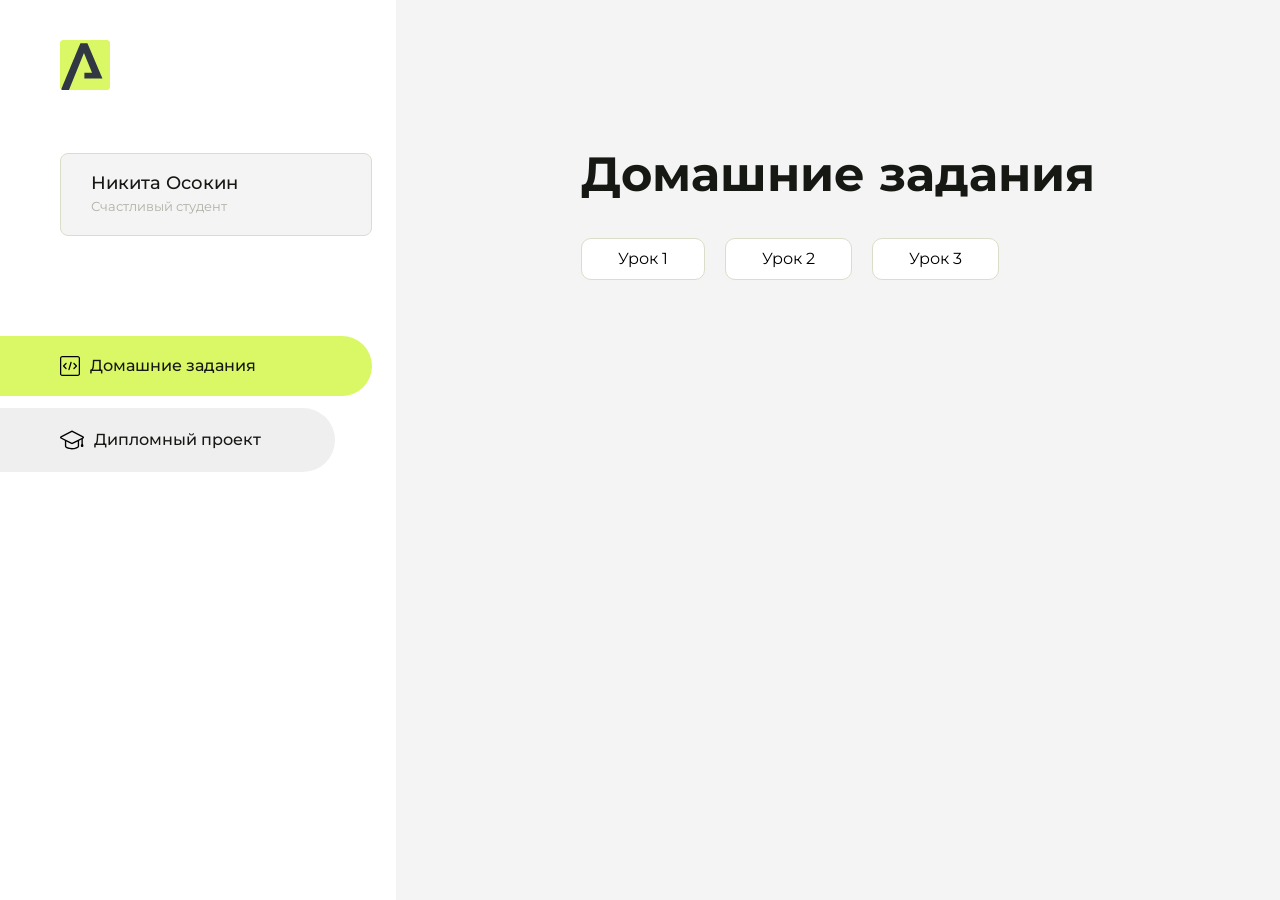
<file: index.html>
<!DOCTYPE html>
<html lang="en">
<head>
    <meta charset="UTF-8">
    <meta name="viewport" content="width=device-width, initial-scale=1.0">
    <title>Домашняя работа</title>
    <link rel="shortcut icon" href="src/logo.ico" type="image/x-icon">
    <link rel="preconnect" href="https://fonts.googleapis.com">
    <link rel="preconnect" href="https://fonts.gstatic.com" crossorigin>
    <link href="https://fonts.googleapis.com/css2?family=Montserrat:wght@400;500;700&family=Rubik:wght@500&display=swap"
          rel="stylesheet">
    <link rel="stylesheet" href="src/style.css">
</head>
<body id="body">
<div class="overlay" id="overlay"></div>
<div class="layout">
    <div class="burger" id="burger">
        <svg viewBox="0 0 24 24" fill="none" xmlns="http://www.w3.org/2000/svg">
            <g id="SVGRepo_bgCarrier" stroke-width="0"></g>
            <g id="SVGRepo_tracerCarrier" stroke-linecap="round" stroke-linejoin="round"></g>
            <g id="SVGRepo_iconCarrier">
                <path d="M4 18L20 18" stroke="#DAF765" stroke-width="2" stroke-linecap="round"></path>
                <path d="M4 12L20 12" stroke="#DAF765" stroke-width="2" stroke-linecap="round"></path>
                <path d="M4 6L20 6" stroke="#DAF765" stroke-width="2" stroke-linecap="round"></path>
            </g>
        </svg>
    </div>
    <aside class="sidebar" id="sidebar">
        <div class="sidebar__inner">
            <div class="logo">
                <svg width="50" height="50" viewBox="0 0 50 50" fill="none" xmlns="http://www.w3.org/2000/svg">
                    <g clip-path="url(#clip0_513_74730)">
                        <path d="M46.17 -0.257004H3.83C1.57281 -0.257004 -0.257 1.57281 -0.257 3.83V46.17C-0.257 48.4272 1.57281 50.257 3.83 50.257H46.17C48.4272 50.257 50.257 48.4272 50.257 46.17V3.83C50.257 1.57281 48.4272 -0.257004 46.17 -0.257004Z"
                              fill="#DAF765"/>
                        <path d="M24.375 38.4H42.461L27.441 3.1585H20.4355C20.4355 3.1585 6.7895 35.881 1.1945 49.294C2.015 50.0275 3.0945 50.257 3.6945 50.257H8.8445L23.954 13.07L32.0465 32.8285H24.375V38.4Z"
                              fill="#323843"/>
                    </g>
                    <defs>
                        <clipPath id="clip0_513_74730">
                            <rect width="50" height="50" fill="white"/>
                        </clipPath>
                    </defs>
                </svg>
            </div>
            <div class="sidebar__user">
                <div class="sidebar__name">Никита Осокин</div>
                <div class="sidebar__text">Счастливый студент</div>
            </div>
            <div class="sidebar__tabs">
                <div class="sidebar__item">
                    <button class="sidebar__button active" id="tasks">
                        <svg xmlns="http://www.w3.org/2000/svg" width="20" height="20" viewBox="0 0 20 20" fill="none">
                            <g clip-path="url(#clip0_704_74543)">
                                <path d="M17.7083 20H2.29167C1.0275 20 0 18.9725 0 17.7083V2.29167C0 1.0275 1.0275 0 2.29167 0H17.7083C18.9725 0 20 1.0275 20 2.29167V17.7083C20 18.9725 18.9725 20 17.7083 20ZM2.29167 1.25C1.7175 1.25 1.25 1.7175 1.25 2.29167V17.7083C1.25 18.2825 1.7175 18.75 2.29167 18.75H17.7083C18.2825 18.75 18.75 18.2825 18.75 17.7083V2.29167C18.75 1.7175 18.2825 1.25 17.7083 1.25H2.29167Z"
                                      fill="black"/>
                                <path d="M6.04167 13.125C5.88167 13.125 5.72167 13.0642 5.6 12.9417L3.1 10.4417C2.85583 10.1975 2.85583 9.80167 3.1 9.5575L5.6 7.0575C5.84417 6.81333 6.24 6.81333 6.48417 7.0575C6.72833 7.30167 6.72833 7.6975 6.48417 7.94167L4.42583 10L6.48417 12.0583C6.72833 12.3025 6.72833 12.6983 6.48417 12.9425C6.36167 13.0642 6.20167 13.125 6.04167 13.125Z"
                                      fill="black"/>
                                <path d="M8.95833 14.1667C8.9 14.1667 8.84 14.1583 8.78167 14.1417C8.45083 14.0442 8.26083 13.6967 8.35833 13.3658L10.4417 6.28251C10.5392 5.95084 10.8892 5.76417 11.2175 5.85917C11.5483 5.95667 11.7383 6.30417 11.6408 6.63501L9.5575 13.7183C9.47833 13.9908 9.22833 14.1667 8.95833 14.1667Z"
                                      fill="black"/>
                                <path d="M13.9583 13.125C13.7983 13.125 13.6383 13.0642 13.5167 12.9417C13.2725 12.6975 13.2725 12.3017 13.5167 12.0575L15.575 9.99916L13.5167 7.94083C13.2725 7.69666 13.2725 7.30083 13.5167 7.05666C13.7608 6.81249 14.1567 6.81249 14.4008 7.05666L16.9008 9.55666C17.145 9.80083 17.145 10.1967 16.9008 10.4408L14.4008 12.9408C14.2783 13.0642 14.1183 13.125 13.9583 13.125Z"
                                      fill="black"/>
                            </g>
                            <defs>
                                <clipPath id="clip0_704_74543">
                                    <rect width="20" height="20" fill="white"/>
                                </clipPath>
                            </defs>
                        </svg>
                        <span>Домашние задания</span></button>
                </div>
                <div class="sidebar__item">
                    <button class="sidebar__button" id="diplom">
                        <svg xmlns="http://www.w3.org/2000/svg" width="24" height="24" viewBox="0 0 24 24" fill="none">
                            <g clip-path="url(#clip0_704_74553)">
                                <path d="M23.2628 10.5971C23.7176 10.365 24 9.90375 24 9.39337C24 8.883 23.7176 8.42175 23.2628 8.18962L12.6135 2.75362C12.2291 2.55824 11.7705 2.55787 11.3854 2.75399L0.736875 8.19C0.282375 8.42175 0 8.883 0 9.39337C0 9.90375 0.282375 10.365 0.736875 10.5971L4.89038 12.7177V18.2074C4.89038 19.8154 8.412 21.393 12 21.393C15.5884 21.393 19.1096 19.815 19.1096 18.2074V12.7174L21.4609 11.517V15.8017L20.901 17.2305C20.7409 17.6389 20.7934 18.0994 21.0405 18.4616C21.2876 18.8246 21.6979 19.041 22.1366 19.041C22.5754 19.041 22.9852 18.8246 23.2324 18.462C23.4795 18.099 23.532 17.6385 23.3719 17.2301L22.8124 15.8021V10.827L23.2628 10.5971ZM17.7623 18.1721C17.6198 18.6375 15.3491 20.0419 12 20.0419C8.65088 20.0419 6.38025 18.6375 6.2415 18.2074V12.3037L6.23887 12.3019C6.23812 12.057 6.1065 11.8207 5.87325 11.7019L1.3515 9.39337L12 3.95737L22.6489 9.39337L12 14.8294L5.87325 11.7019C5.54063 11.5331 4.6695 11.6674 4.5 12C4.33012 12.3322 4.55813 12.5479 4.89038 12.7177L11.3857 16.0331C11.5781 16.1314 11.7889 16.1805 12 16.1805C12.2107 16.1805 12.4222 16.1314 12.6146 16.0331L17.7593 13.407L17.7623 18.1721Z"
                                      fill="black"/>
                            </g>
                            <defs>
                                <clipPath id="clip0_704_74553">
                                    <rect width="24" height="24" fill="white"/>
                                </clipPath>
                            </defs>
                        </svg>
                        <span>Дипломный проект</span></button>
                </div>
            </div>
        </div>

    </aside>
    <div class="content">
        <div class="container">
            <div class="content__block" id="tasksBlock">
                <div class="content__title">Домашние задания</div>
                <ul class="content__list">
                    <li class="content__list-item">
                        <a href="Hello Araken.ru/index.html">Урок 1</a>
                    </li>
                    <li class="content__list-item">
                        <a href="lesson3">Урок 2</a>
                    </li>
                    <li class="content__list-item">
                        <a href="Практика по таблицам">Урок 3</a>
                    </li>
                </ul>
            </div>
            <div class="content__block hidden" id="diplomBlock">
                <div class="content__title">Дипломный проект</div>
                <div class="content__list-diplom">
                    <a href="ПАПКА-С-НОМЕРОМ-УРОКА">Ссылка на ДЗ</a>
                </div>
                <div class="content__decor">
                    <div class="content__decor-text">Давай проверим, чему ты научился!</div>
                    <div class="content__decor-img">
                        <img src="src/decor.png" alt="decor">
                    </div>
                </div>
            </div>
        </div>
    </div>
</div>
<script src="src/index.js"></script>
</body>
</html>
</file>
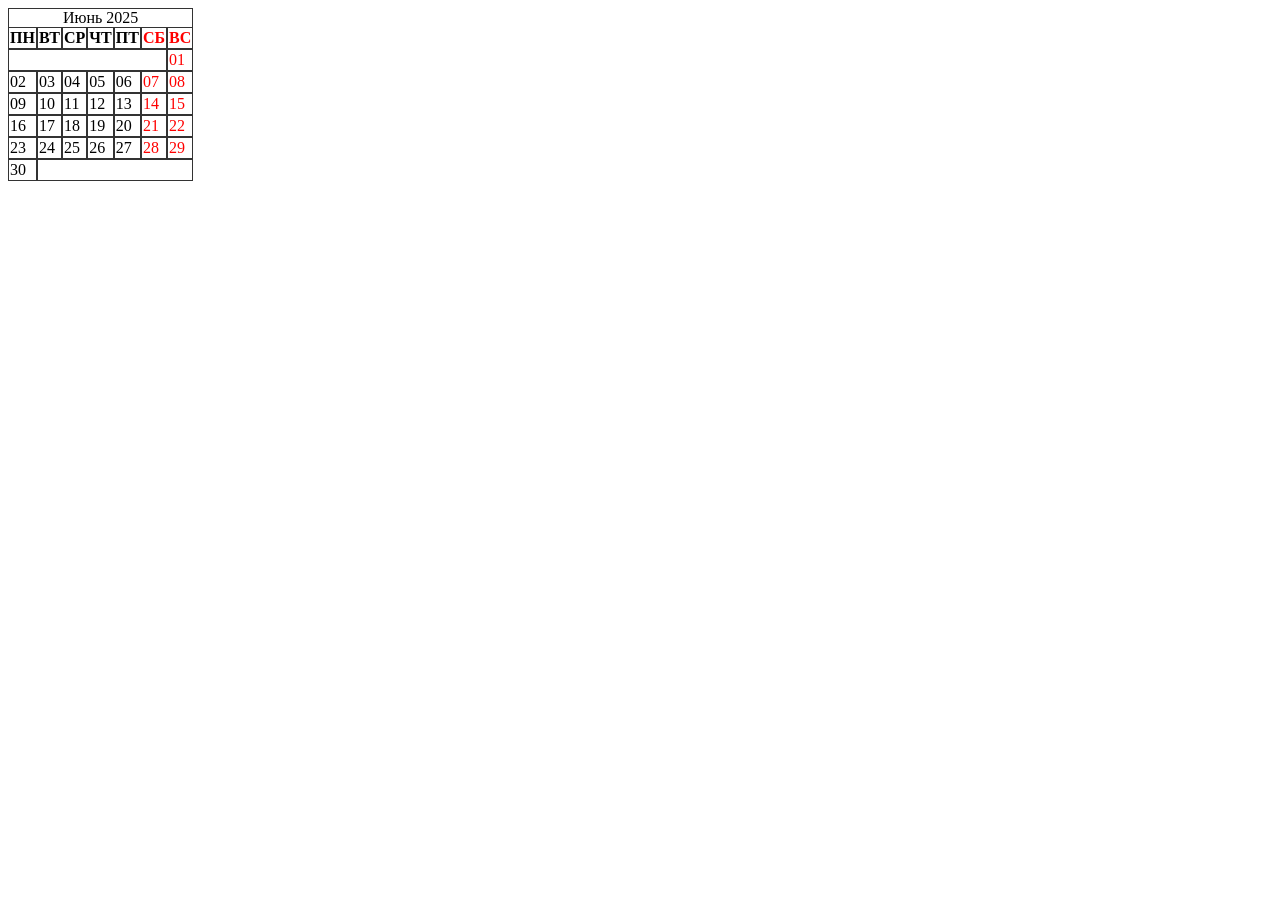
<file: Практика по таблицам/index.html>
<!DOCTYPE html>
<html lang="ru">
	<head>
		<meta charset="UTF-8" />
		<meta name="viewport" content="width=device-width, initial-scale=1.0" />
		<title>Таблицы</title>
		<link rel="stylesheet" href="./css/style.css" />
	</head>
	<body>
		<table>
			<caption>
				Июнь 2025
			</caption>
			<tr>
				<th>ПН</th>
				<th>ВТ</th>
				<th>СР</th>
				<th>ЧТ</th>
				<th>ПТ</th>
				<th class="weekend">СБ</th>
				<th class="weekend">ВС</th>
			</tr>
			<tr>
				<td colspan="6"></td>
				<td class="weekend">01</td>
			</tr>
			<tr>
				<td>02</td>
				<td>03</td>
				<td>04</td>
				<td>05</td>
				<td>06</td>
				<td class="weekend">07</td>
				<td class="weekend">08</td>
			</tr>
			<tr>
				<td>09</td>
				<td>10</td>
				<td>11</td>
				<td>12</td>
				<td>13</td>
				<td class="weekend">14</td>
				<td class="weekend">15</td>
			</tr>
			<tr>
				<td>16</td>
				<td>17</td>
				<td>18</td>
				<td>19</td>
				<td>20</td>
				<td class="weekend">21</td>
				<td class="weekend">22</td>
			</tr>
			<tr>
				<td>23</td>
				<td>24</td>
				<td>25</td>
				<td>26</td>
				<td>27</td>
				<td class="weekend">28</td>
				<td class="weekend">29</td>
			</tr>
			<tr>
				<td>30</td>
				<td colspan="6"></td>
			</tr>
		</table>
	</body>
</html>
</file>
<file: src/style.css>
*{padding: 0;margin: 0;border: 0;}
*,*:before,*:after{-webkit-box-sizing: border-box;box-sizing: border-box;}
:focus,:active{outline: none;}
a:focus,a:active{outline: none;}
nav,footer,header,aside{display: block;}
html,body{
    height:100%;width:100%;
    font-size:100%;line-height:1;-ms-text-size-adjust:100%;-moz-text-size-adjust:100%;-webkit-text-size-adjust:100%;}
input,button,textarea{font-family:inherit;}
input::-ms-clear{display: none;}
button{cursor: pointer;}
button::-moz-focus-inner{padding:0;border:0;}
a,a:visited{text-decoration: none;}
a:hover{text-decoration: none;}
ul li{list-style: none;}
img{vertical-align: top;}
h1,h2,h3,h4,h5,h6{font-size:inherit;font-weight: inherit;}
a{color:inherit;}



body {
    font-family: "Montserrat",SansSerif;
    color: black;
}

body.overflow {
    overflow: hidden;
}



.layout {
    display: -webkit-box;
    display: -ms-flexbox;
    display: flex;
    min-height: 100vh;
}

.sidebar {
    padding: 40px 24px 40px 0;
    -ms-flex-negative: 0;
    flex-shrink: 0;
    background-color: white;
}



.content {
    -webkit-box-flex: 1;
    -ms-flex-positive: 1;
    flex-grow: 1;
    background-color: #F4F4F4;
}

.container {
    display: -webkit-box;
    display: -ms-flexbox;
    display: flex;
    -webkit-box-orient: vertical;
    -webkit-box-direction: normal;
    -ms-flex-direction: column;
    flex-direction: column;
    -webkit-box-pack: center;
    -ms-flex-pack: center;
    justify-content: center;
    -webkit-box-align: center;
    -ms-flex-align: center;
    align-items: center;
    padding: 150px 60px 80px 60px;
}


.logo {
    margin-left: 60px;
    margin-bottom: 60px;
}

.sidebar__user {
    background-color: #F4F4F4;
    padding: 20px 30px;
    margin-left: 60px;
    margin-bottom: 100px;
    border-radius: 8px;
    border: 1px solid #DADEC9;
}

.sidebar__name {
    color:#161814;
    font-size: 18px;
    font-weight: 500;
    margin-bottom: 6px;
}

.sidebar__text {
    color: #AFB1A7;
    font-size: 13px;
    font-weight: 400;
    line-height: 130%; /* 16.9px */
}

.sidebar__item {
    width: 372px;
}

.sidebar__button {
    display: -webkit-box;
    display: -ms-flexbox;
    display: flex;
    -webkit-box-align: center;
    -ms-flex-align: center;
    align-items: center;
    gap: 10px;
    padding: 20px 60px;
    margin-bottom: 12px;
    border-radius: 0px 100px 100px 0px;
    -webkit-transition: all .5s;
    -o-transition: all .5s;
    transition: all .5s;
    cursor: pointer;
    width: 90%;
    color:#161814;
    font-size: 16px;
    font-weight: 500;
}

.sidebar__button.active , .sidebar__button:hover {
    width: 100%;
    background-color: #DAF765;
}


.content__title {
    color: #161814;
    font-size: 48px;
    font-weight: 700;
    margin-bottom: 40px;
}

.content__list {
    display: -webkit-box;
    display: -ms-flexbox;
    display: flex;
    -webkit-box-align: center;
    -ms-flex-align: center;
    align-items: center;
    -ms-flex-wrap: wrap;
    flex-wrap: wrap;
    gap: 20px;
}



.content__list-item  {
    cursor: pointer;
    padding: 12px 18px;
    background-color: #fff;
    border-radius: 10px;
    border: 1px solid #DADEC9;
    -webkit-transition: all .3s;
    -o-transition: all .3s;
    transition: all .3s;
}

.content__list-item:hover,.content__list-diplom:hover {
    background-color: #AFB1A7;
}

li a {
    padding: 12px 18px;

}


.content__list-diplom {
    -webkit-transition: all .3s;
    -o-transition: all .3s;
    transition: all .3s;
    display: inline-block;
    padding: 12px 18px;
    background-color: #fff;
    border-radius: 10px;
    border: 1px solid #DADEC9;
}

.content__decor {
    display: -webkit-box;
    display: -ms-flexbox;
    display: flex;
    -webkit-box-align: center;
    -ms-flex-align: center;
    align-items: center;
}

.content__decor-text {
    color:#BEDD44;
    font-size: 36px;
    font-weight: 700;
    line-height: 110%; /* 39.6px */
}

.content__block {
    max-width: 1200px;
}

.content__block.hidden {
    display: none;
}

.content__decor-img img{
    width: 100%;
}

.burger {
    display: none;
    padding: 5px;
    position: fixed;
    top: 3%;
    right: 7%;
    width: 40px;
    height: 40px;
    background-color: #161814;
    border-radius: 50%;
    z-index: 10;
    border: 1px solid #DAF765;
}

@media (max-width: 768px) {
    .burger {
        display: block;
    }

    .sidebar {
        -webkit-transition: all .3s;
        -o-transition: all .3s;
        transition: all .3s;
        -webkit-transform: translateX(-100%);
        -ms-transform: translateX(-100%);
        transform: translateX(-100%);
        position: fixed;
        top: 0;
        left: 0;
        bottom: 0;
        z-index: 5;
    }

    .sidebar.show {
        -webkit-transform: translateX(0%);
        -ms-transform: translateX(0%);
        transform: translateX(0%);
    }

    .overlay {
        opacity: 0;
        pointer-events: none;
        -webkit-transition: all .3s;
        -o-transition: all .3s;
        transition: all .3s;
        position: absolute;
        top: 0;
        right: 0;
        left: 0;
        bottom: 0;
        z-index: 3;
        background-color: #000000e0;
    }

    .overlay.show {
        opacity: 1;
        pointer-events: all;
    }

    .container {
        padding: 40px 20px;
        min-height: 100%;
    }

    .content__decor {
        margin-top: 20px;
        -webkit-box-orient: vertical;
        -webkit-box-direction: normal;
        -ms-flex-direction: column;
        flex-direction: column;
    }
}

@media (max-width: 400px) {
    .sidebar__user {
        margin-left: 0;
    }
}
</file>
<file: Практика по таблицам/css/style.css>
table {
	border-spacing: 0;
}
td,
th,
caption {
	border: 1px solid #333;
}

caption {
	border-bottom: none;
}

.weekend {
	color: red;
}
</file>
